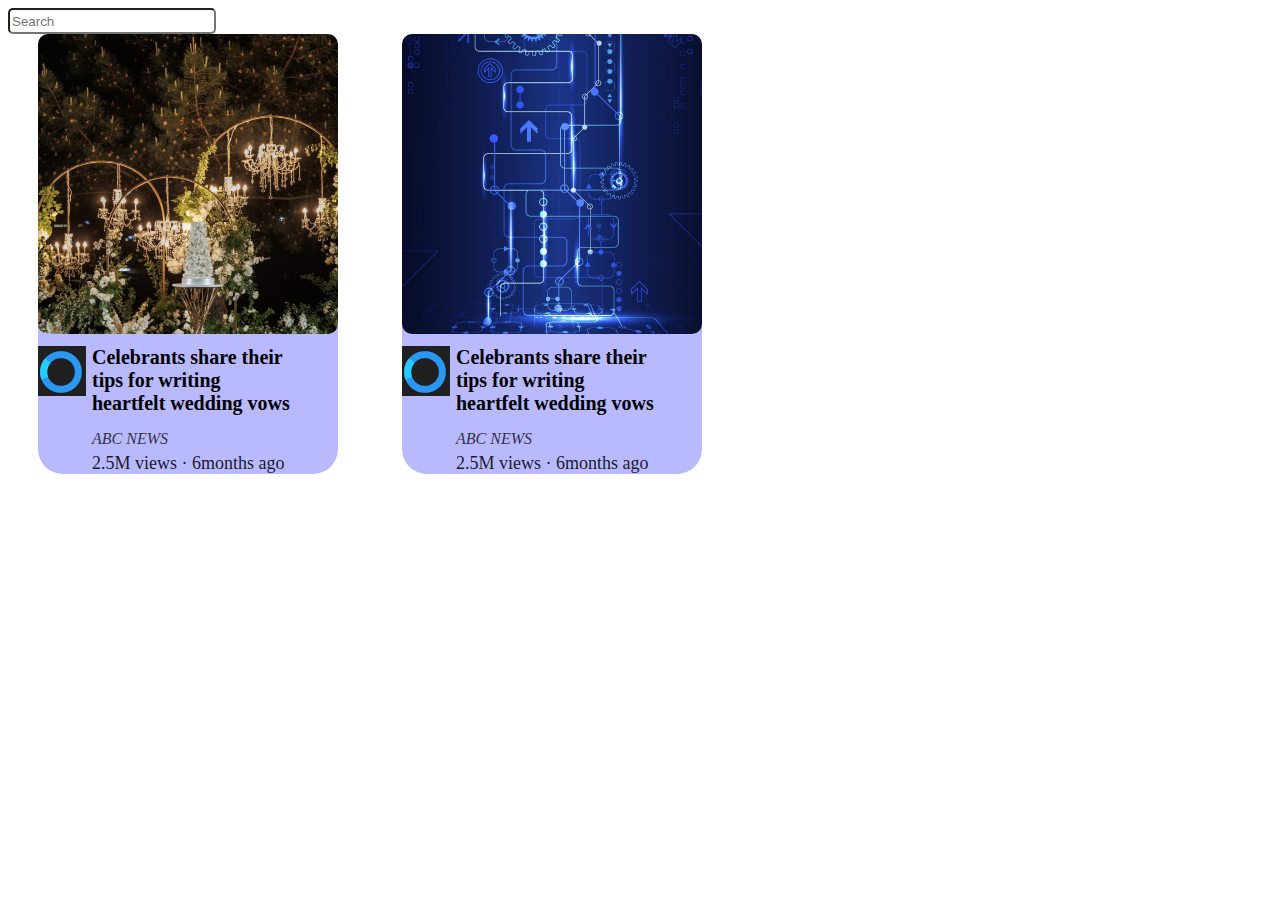
<file: index.html>
<!DOCTYPE html>
<html>

<head>
  <title>MyTube</title>
  <style>
    p{
      font-family: Georgia, 'Times New Roman', Times, serif;
      margin-top: 0;
      margin-bottom: 0;
    }


    .pic1{
      width: 300px;
      height: 300px;
      object-fit: cover;
      object-position: center;
      margin-bottom: 12px;
      border-radius: 10px;
      display: block;
      transition: opacity 0.25s;
    }
    .pic1:hover{
      opacity: 0.9;
    }
    .pic1:active{
      opacity: 1;
    }

  .search-bar{
    height: 20px;
    width: 200px;
    border-radius: 5px;
    display: block;
    transition: border-color 0.25s;
  }
  .search-bar:hover{
    border-color: rgb(0, 255, 21);
  }

  .vid-title{
    font-size: 20px;
    font-weight: bolder;
    margin-top: 0;
    margin-bottom: 15px;
  }
  .vid-title:active{
    color: blue;
  }

  .vid-author{
    font-weight: 400;
    font-style: italic;
    margin-top: 0;
    margin-bottom: 0;
    color: #000000c0;
  }
  .vid-stats{
    font-size: 18px;
    font-weight: 500px;
    margin-top: 5px;
    color: rgba(0, 0, 0, 0.87);
  }

  .vid-preview{
    background-color: rgba(0, 0, 255, 0.274);
    color: black;
    width: 300px;
    cursor: pointer;
    display: inline-block;
    border-radius: 25px;
    vertical-align: top;
    margin-left: 30px;
    margin-right: 30px;
    transition: opacity 0.15s, box-shadow 0.2s,
    padding 0.15s, border-radius 0.15s;
  }
  .vid-preview:hover{
    background-color: rgba(20, 168, 0, 0.63);
    color: rgba(0, 0, 255, 0.274);
    opacity: 0.8;
    border-radius: 5px;
    box-shadow: 2.5px 2.5px 20px gold;
    padding: 5px;
  }
  .vid-preview:active{
    opacity: 1;
  }

  .profile{
    display: inline-block;
    width: 50px;
    vertical-align: top;
    border-radius: 50px;
  }
  .info{
    display: inline-block;
    width: 200px;
  }

  </style>
</head>

<body>
  <input class="search-bar" type="text" placeholder="Search">
  <div class="vid-preview">
    <div>
      <img class="pic1" src="Wallpapers/pic1.jpg">  
    </div>


    <div>
      <div class="profile">
        <img src="Wallpapers/profile.png">
      </div>

      <div class="info">
        <p class="vid-title">
          Celebrants share their tips for writing heartfelt wedding vows
        </p>
        <p class="vid-author">
          ABC NEWS
        </p>
        <p class="vid-stats">
          2.5M views &#183; 6months ago
        </p>
      </div>
      
    </div>
    
  </div>

  <div class="vid-preview">
    <div>
      <img class="pic1" src="Wallpapers/pic6.jpg">  
    </div>


    <div>
      <div class="profile">
        <img src="Wallpapers/profile.png">
      </div>

      <div class="info">
        <p class="vid-title">
          Celebrants share their tips for writing heartfelt wedding vows
        </p>
        <p class="vid-author">
          ABC NEWS
        </p>
        <p class="vid-stats">
          2.5M views &#183; 6months ago
        </p>
      </div>
      
    </div>
    
  </div>
</body>
</html>
</file>
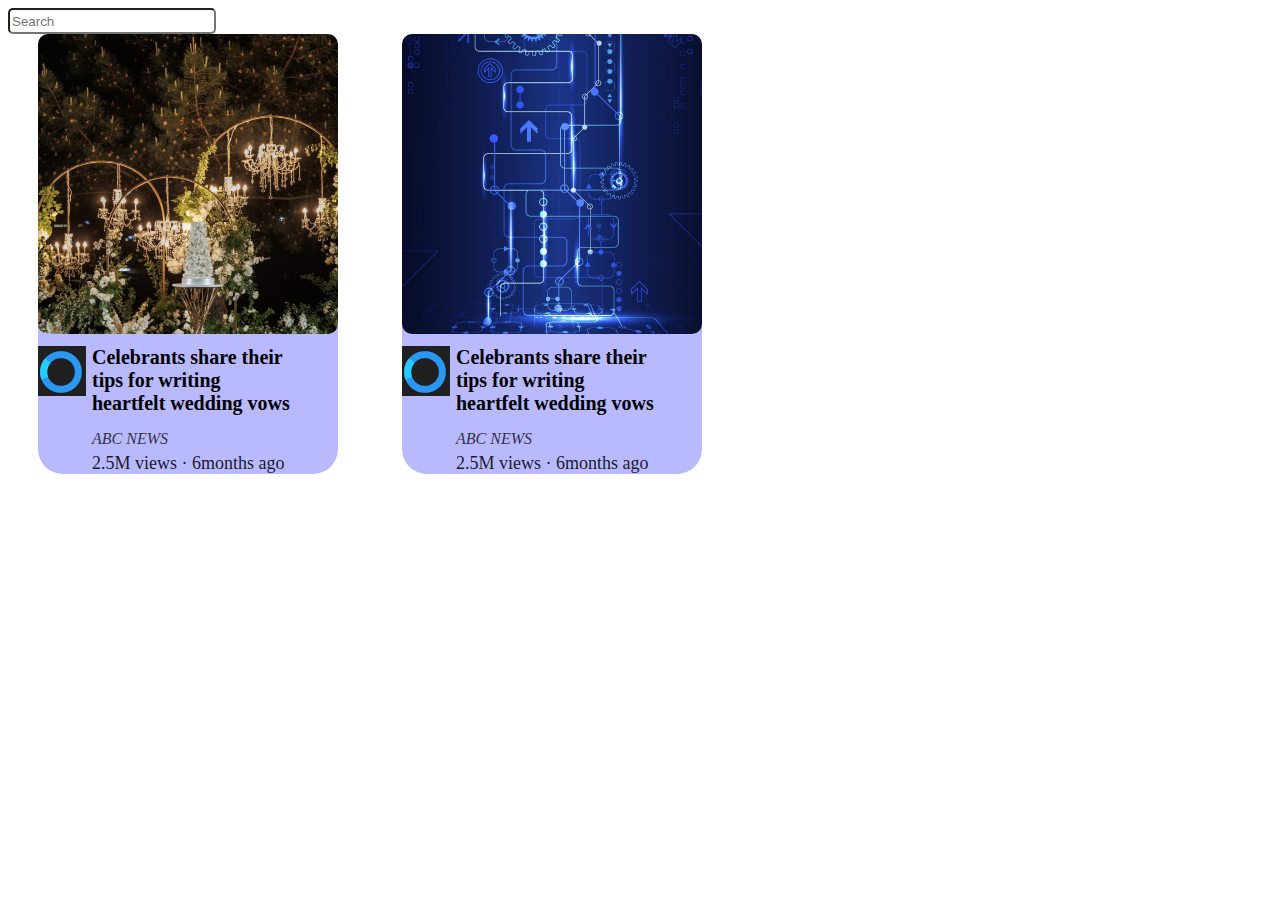
<file: mytube.html>
<!DOCTYPE html>
<html>

<head>
  <title>MyTube</title>
  <style>
    p{
      font-family: Georgia, 'Times New Roman', Times, serif;
      margin-top: 0;
      margin-bottom: 0;
    }


    .pic1{
      width: 300px;
      height: 300px;
      object-fit: cover;
      object-position: center;
      margin-bottom: 12px;
      border-radius: 10px;
      display: block;
      transition: opacity 0.25s;
    }
    .pic1:hover{
      opacity: 0.9;
    }
    .pic1:active{
      opacity: 1;
    }

  .search-bar{
    height: 20px;
    width: 200px;
    border-radius: 5px;
    display: block;
    transition: border-color 0.25s;
  }
  .search-bar:hover{
    border-color: rgb(0, 255, 21);
  }

  .vid-title{
    font-size: 20px;
    font-weight: bolder;
    margin-top: 0;
    margin-bottom: 15px;
  }
  .vid-title:active{
    color: blue;
  }

  .vid-author{
    font-weight: 400;
    font-style: italic;
    margin-top: 0;
    margin-bottom: 0;
    color: #000000c0;
  }
  .vid-stats{
    font-size: 18px;
    font-weight: 500px;
    margin-top: 5px;
    color: rgba(0, 0, 0, 0.87);
  }

  .vid-preview{
    background-color: rgba(0, 0, 255, 0.274);
    color: black;
    width: 300px;
    cursor: pointer;
    display: inline-block;
    border-radius: 25px;
    vertical-align: top;
    margin-left: 30px;
    margin-right: 30px;
    transition: opacity 0.15s, box-shadow 0.2s,
    padding 0.15s, border-radius 0.15s;
  }
  .vid-preview:hover{
    background-color: rgba(20, 168, 0, 0.63);
    color: rgba(0, 0, 255, 0.274);
    opacity: 0.8;
    border-radius: 5px;
    box-shadow: 2.5px 2.5px 20px gold;
    padding: 5px;
  }
  .vid-preview:active{
    opacity: 1;
  }

  .profile{
    display: inline-block;
    width: 50px;
    vertical-align: top;
    border-radius: 50px;
  }
  .info{
    display: inline-block;
    width: 200px;
  }

  </style>
</head>

<body>
  <input class="search-bar" type="text" placeholder="Search">
  <div class="vid-preview">
    <div>
      <img class="pic1" src="Wallpapers/pic1.jpg">  
    </div>


    <div>
      <div class="profile">
        <img src="Wallpapers/profile.png">
      </div>

      <div class="info">
        <p class="vid-title">
          Celebrants share their tips for writing heartfelt wedding vows
        </p>
        <p class="vid-author">
          ABC NEWS
        </p>
        <p class="vid-stats">
          2.5M views &#183; 6months ago
        </p>
      </div>
      
    </div>
    
  </div>

  <div class="vid-preview">
    <div>
      <img class="pic1" src="Wallpapers/pic6.jpg">  
    </div>


    <div>
      <div class="profile">
        <img src="Wallpapers/profile.png">
      </div>

      <div class="info">
        <p class="vid-title">
          Celebrants share their tips for writing heartfelt wedding vows
        </p>
        <p class="vid-author">
          ABC NEWS
        </p>
        <p class="vid-stats">
          2.5M views &#183; 6months ago
        </p>
      </div>
      
    </div>
    
  </div>
</body>
</html>
</file>
